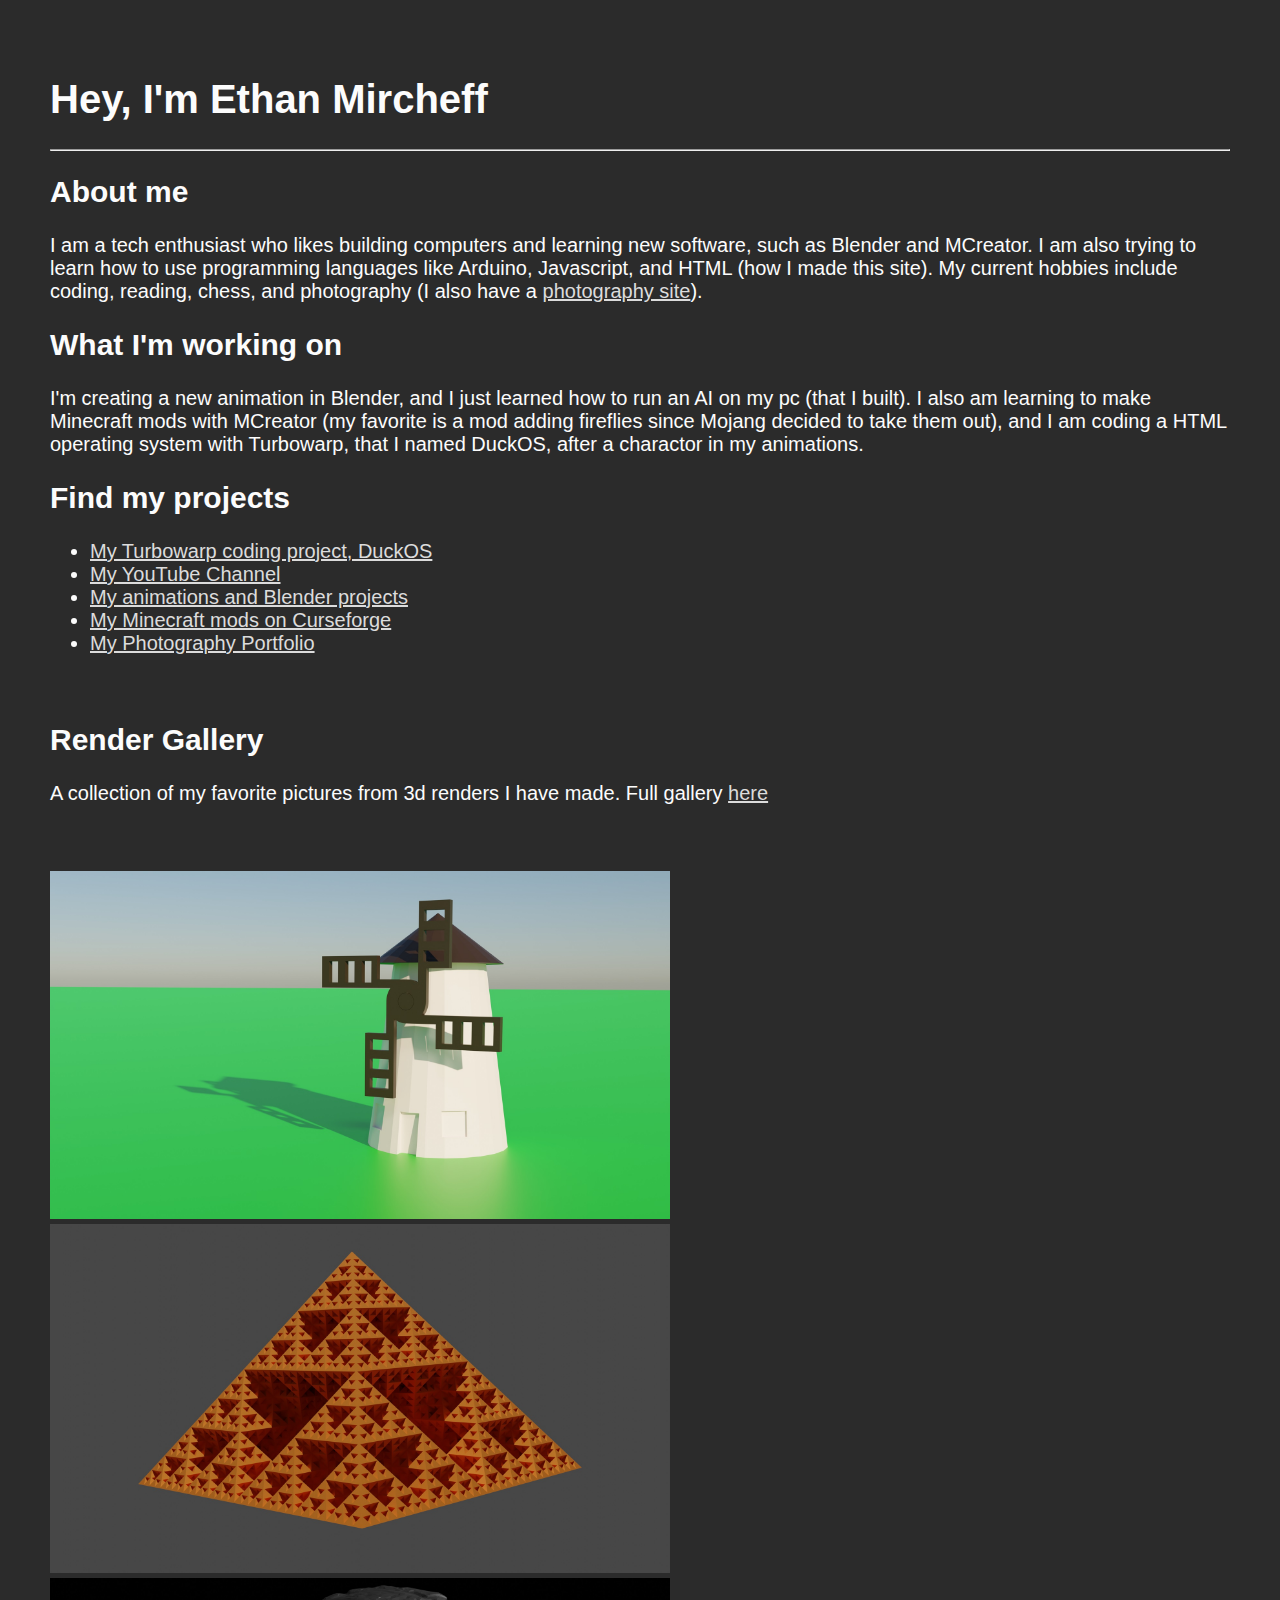
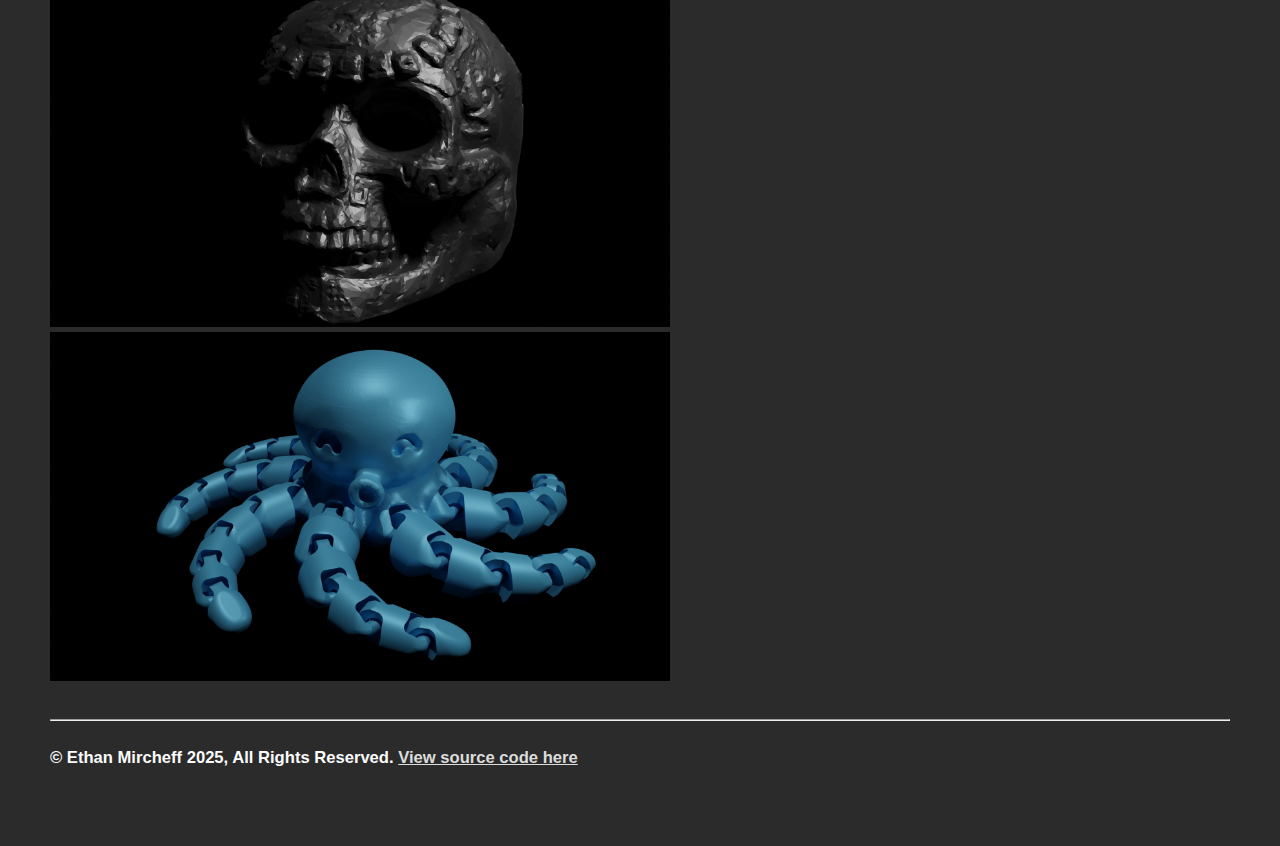
<file: index.html>
<!DOCTYPE html>
<link rel="shortcut icon" type="image/x-icon" href="renders/images/favicon.ico">
<html>
	<head>
	<style>
	</style>
		<meta charset="utf-8" name="viewport" content="width=device-width, initial-scale=1">
		<title>Ethan Mircheff</title>
		<link rel="stylesheet" type="text/css" href="../css/style.css">
	</head>
	<h1><b>Hey, I'm Ethan Mircheff</b></h1>
	<hr>
	<body>
		<h2>About me</h2>
		<p>
			I am a tech enthusiast who likes building computers and learning new software, such as Blender and MCreator.  I am also trying to learn how to use programming languages like Arduino, Javascript, and HTML (how I made this site). My current hobbies include coding, reading, chess, and photography (I also have a <a href= "https://ethan-mircheff.github.io/photography/">photography site</a>).
		</p>

		<h2>What I'm working on</h2>
		<p>
			I'm creating a new animation in Blender, and I just learned how to run an AI on my pc (that I built).  I also am learning to make Minecraft mods with MCreator (my favorite is a mod adding fireflies since Mojang decided to take them out), and I am coding a HTML operating system with Turbowarp, that I named DuckOS, after a charactor in my animations.
		</p>
		<h2>Find my projects</h2>
		<p>
			<ul>
				<li><a href="https://drive.google.com/drive/folders/1weSpmbtFoA599_Vv93BJIoLEODqqAYH0?usp=sharing" target="_blank">My Turbowarp coding project, DuckOS</a></li>
				<li><a href="https://www.youtube.com/@DuckAnimation1" target="_blank">My YouTube Channel</a></li>
				<li><a href="https://www.youtube.com/@DuckAnimation1" target="_blank">My animations and Blender projects</a></li>
				<li><a href="https://www.curseforge.com/members/questionduckmods/projects" target="_blank">My Minecraft mods on Curseforge</a></li>
				<li><a href="https://ethan-mircheff.github.io/photography/" target="_blank">My Photography Portfolio</a></li>
			</ul>
		</p>
		<br>
		<h2>Render Gallery</h2>
		<p>A collection of my favorite pictures from 3d renders I have made.  Full gallery <a href="renders/gallery">here</a></p>
		<br><br>
			<img src="renders/images/Windmill.jpg" alt="Simple Windmill">
			<img src="renders/images/Pyramid.jpg" alt="Sierpinski Pyramid">
			<img src="renders/images/Mayan Skull.jpg" alt="Mayan Skull">
			<img src="renders/images/Articulated Octopus.jpg" alt="Articulated Octopus">
		<br><br><hr>
		<h5>© Ethan Mircheff 2025, All Rights Reserved. <a href="https://github.com/Ethan-Mircheff/Ethan-Mircheff.github.io" target="_blank">View source code here</a></h5>

	</body>
</html>
</file>
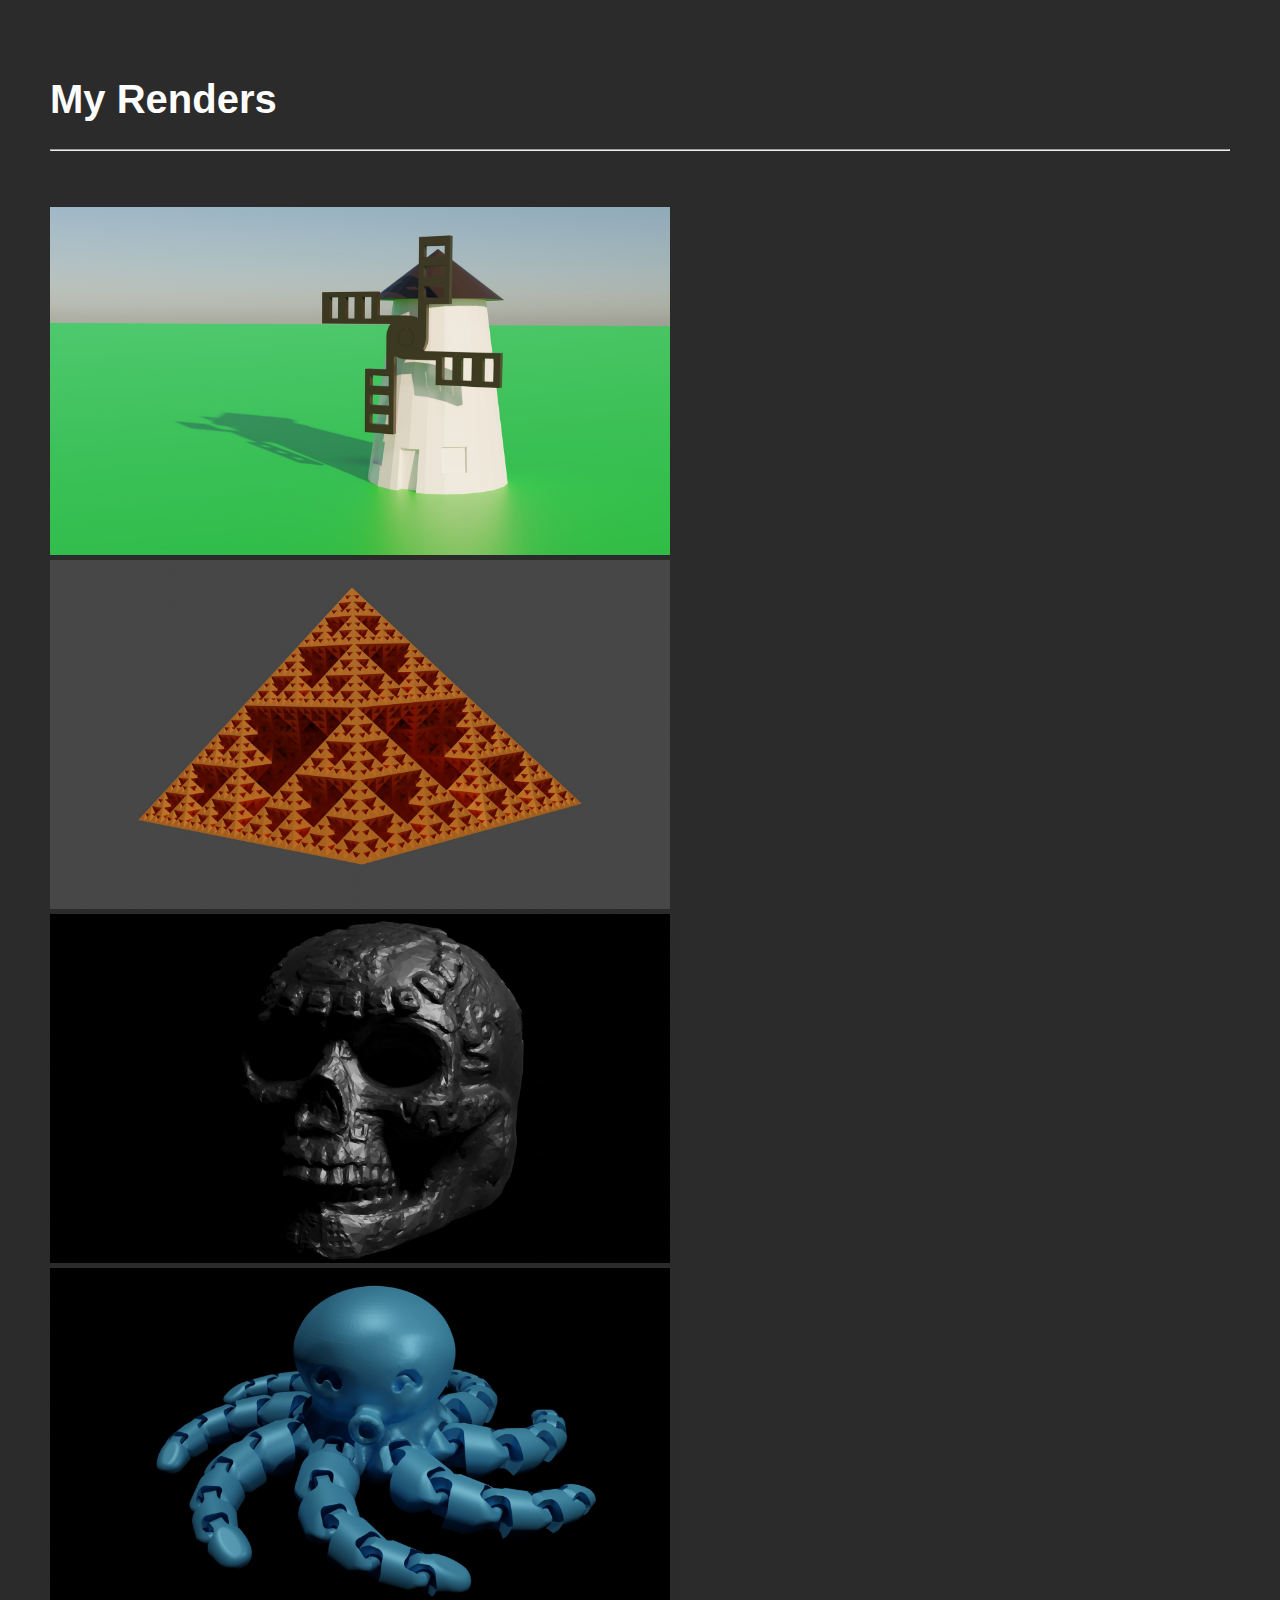
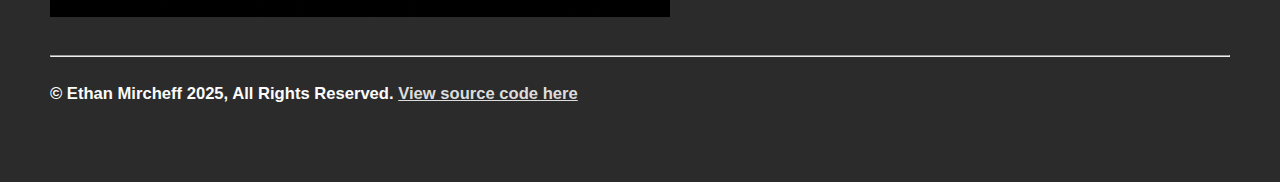
<file: renders/index.html>
<!DOCTYPE html>
<link rel="shortcut icon" type="image/x-icon" href="images/favicon.ico">
<html>
	<head>
	<style>
	</style>
		<meta charset="utf-8" name="viewport" content="width=device-width, initial-scale=1">
		<title>Ethan Mircheff - Renders</title>
		<link rel="stylesheet" href="/css/style.css">
	</head>
	<h1><b>My Renders</b></h1>
	<hr>
	<body>
		<br><br>
			<img src="images/Windmill.jpg" alt="Simple Windmill">
			<img src="images/Pyramid.jpg" alt="Sierpinski Pyramid">
			<img src="images/Mayan Skull.jpg" alt="Mayan Skull">
			<img src="images/Articulated Octopus.jpg" alt="Articulated Octopus">
		<br><br><hr>
		<h5>© Ethan Mircheff 2025, All Rights Reserved. <a href="https://github.com/QuestionDuckModding/Ethan-Mircheff" target="_blank">View source code here</a></h5>

	</body>
</html>
</file>
<file: css/style.css>
* {
  box-sizing: border-box;
}

a:link, a:visited {
  color: #dcdcdc;
}

html, body {
  font-size: 20px;
  font-family: "Trebuchet MS", Veranda, sans-serif;
  display: inline-block;
  margin: 15px;
  overflow-wrap: break-word;
  color: #fcfcfc;
  background-color: #2b2b2b;
  margin: 25px;
}

img {
  max-width: 620px;
  width: 100%;
  height: auto;
}
</file>
